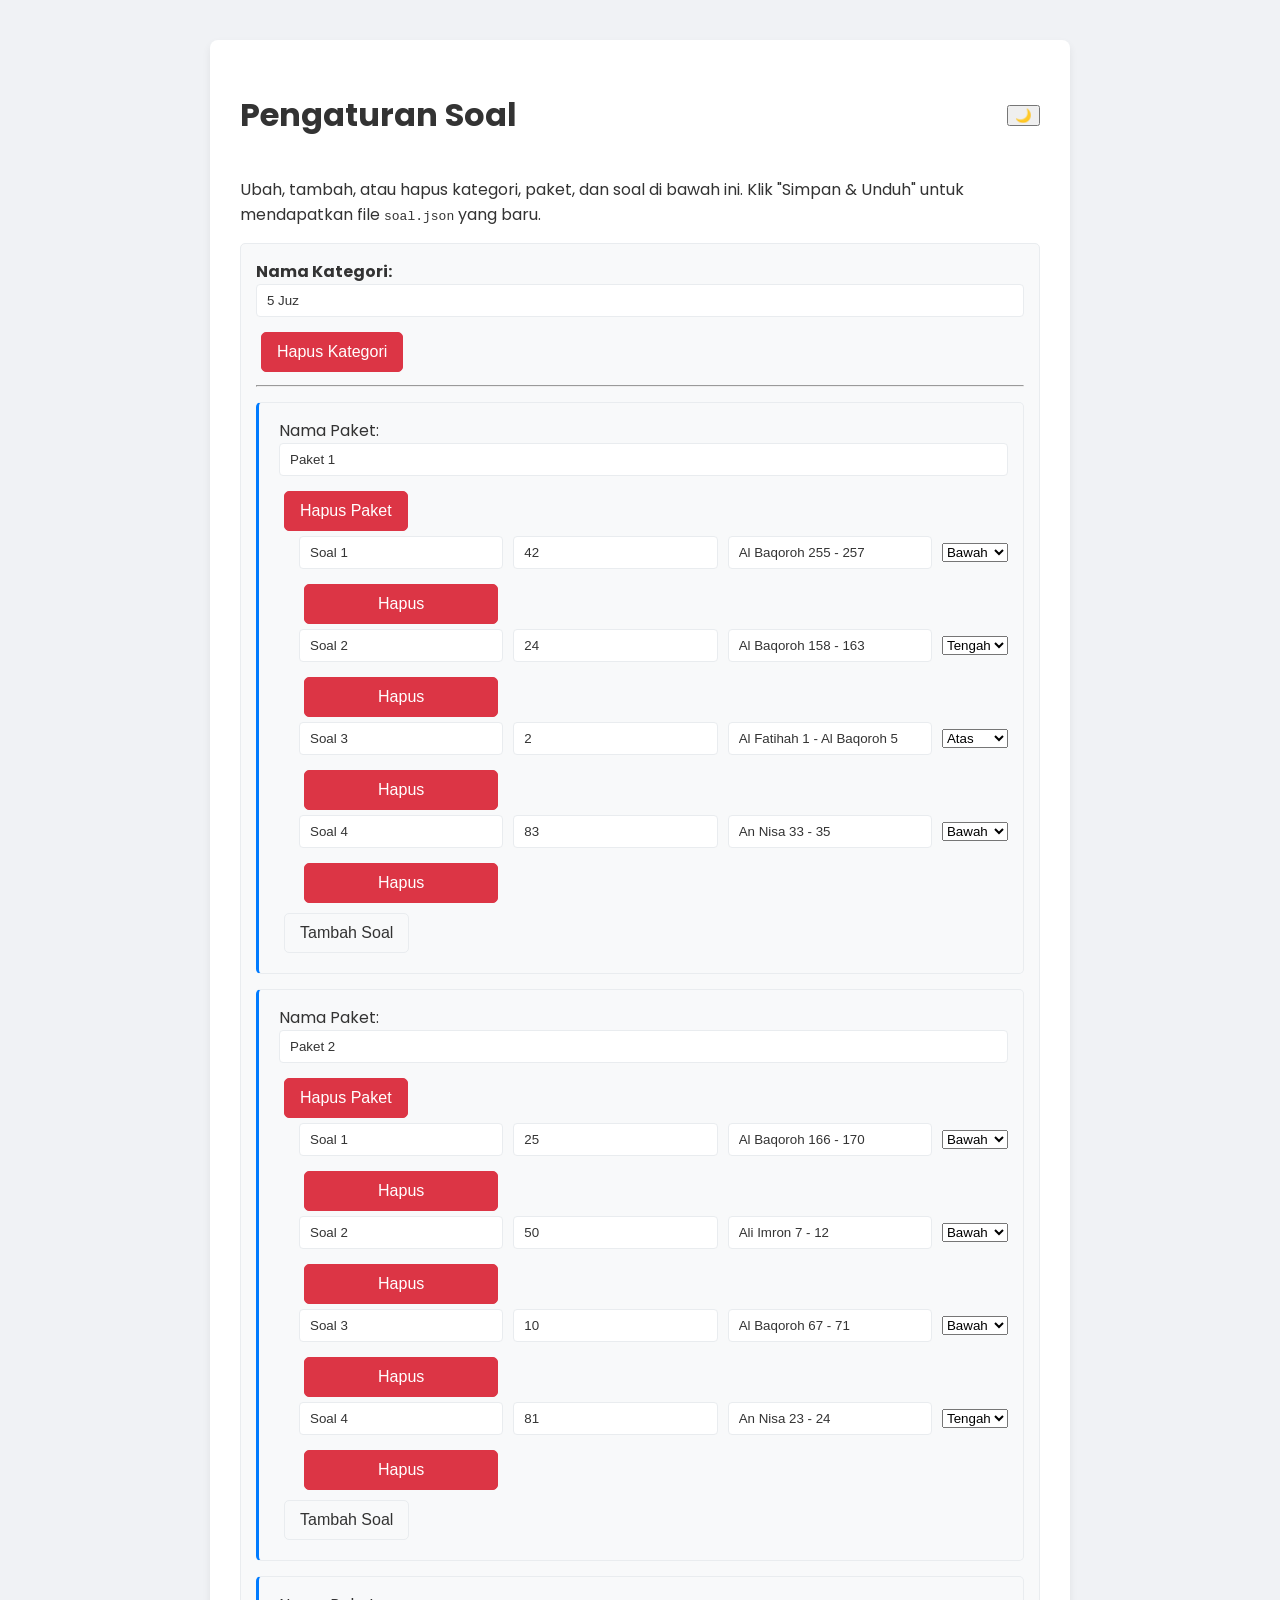
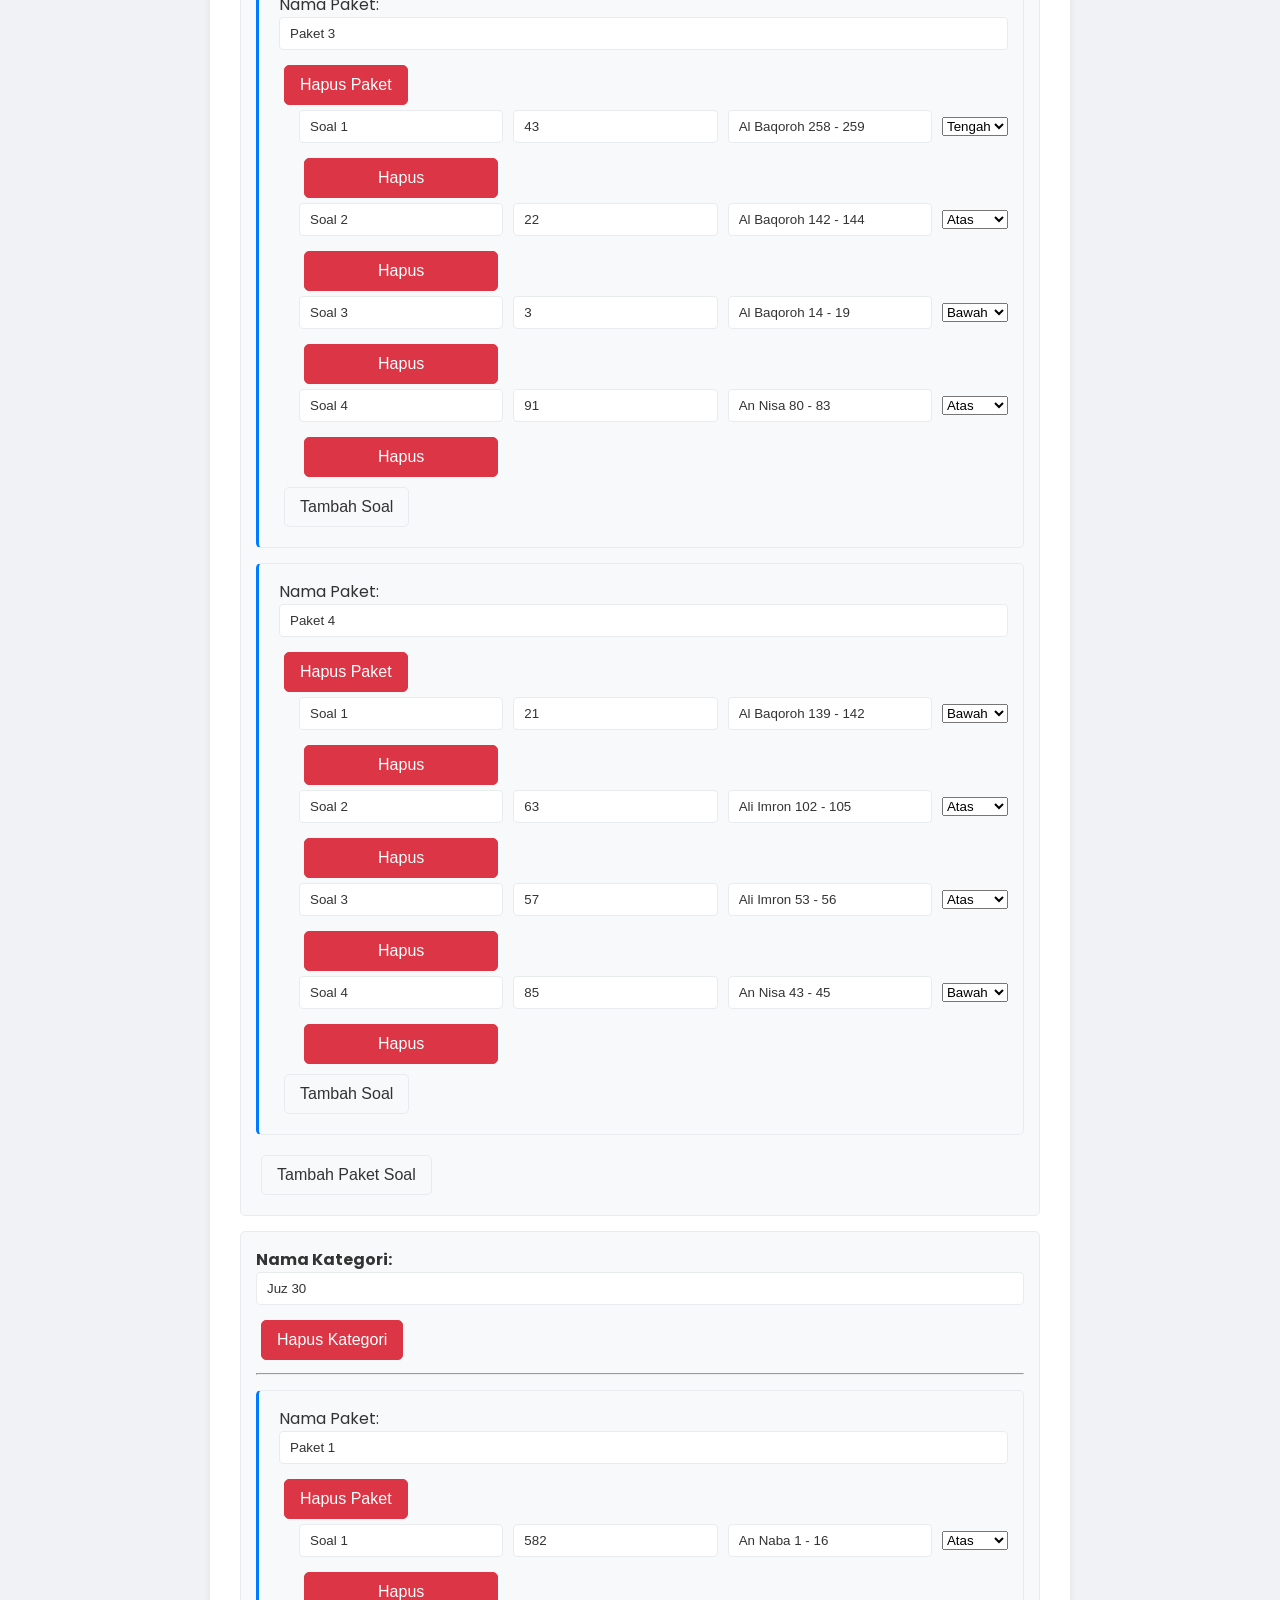
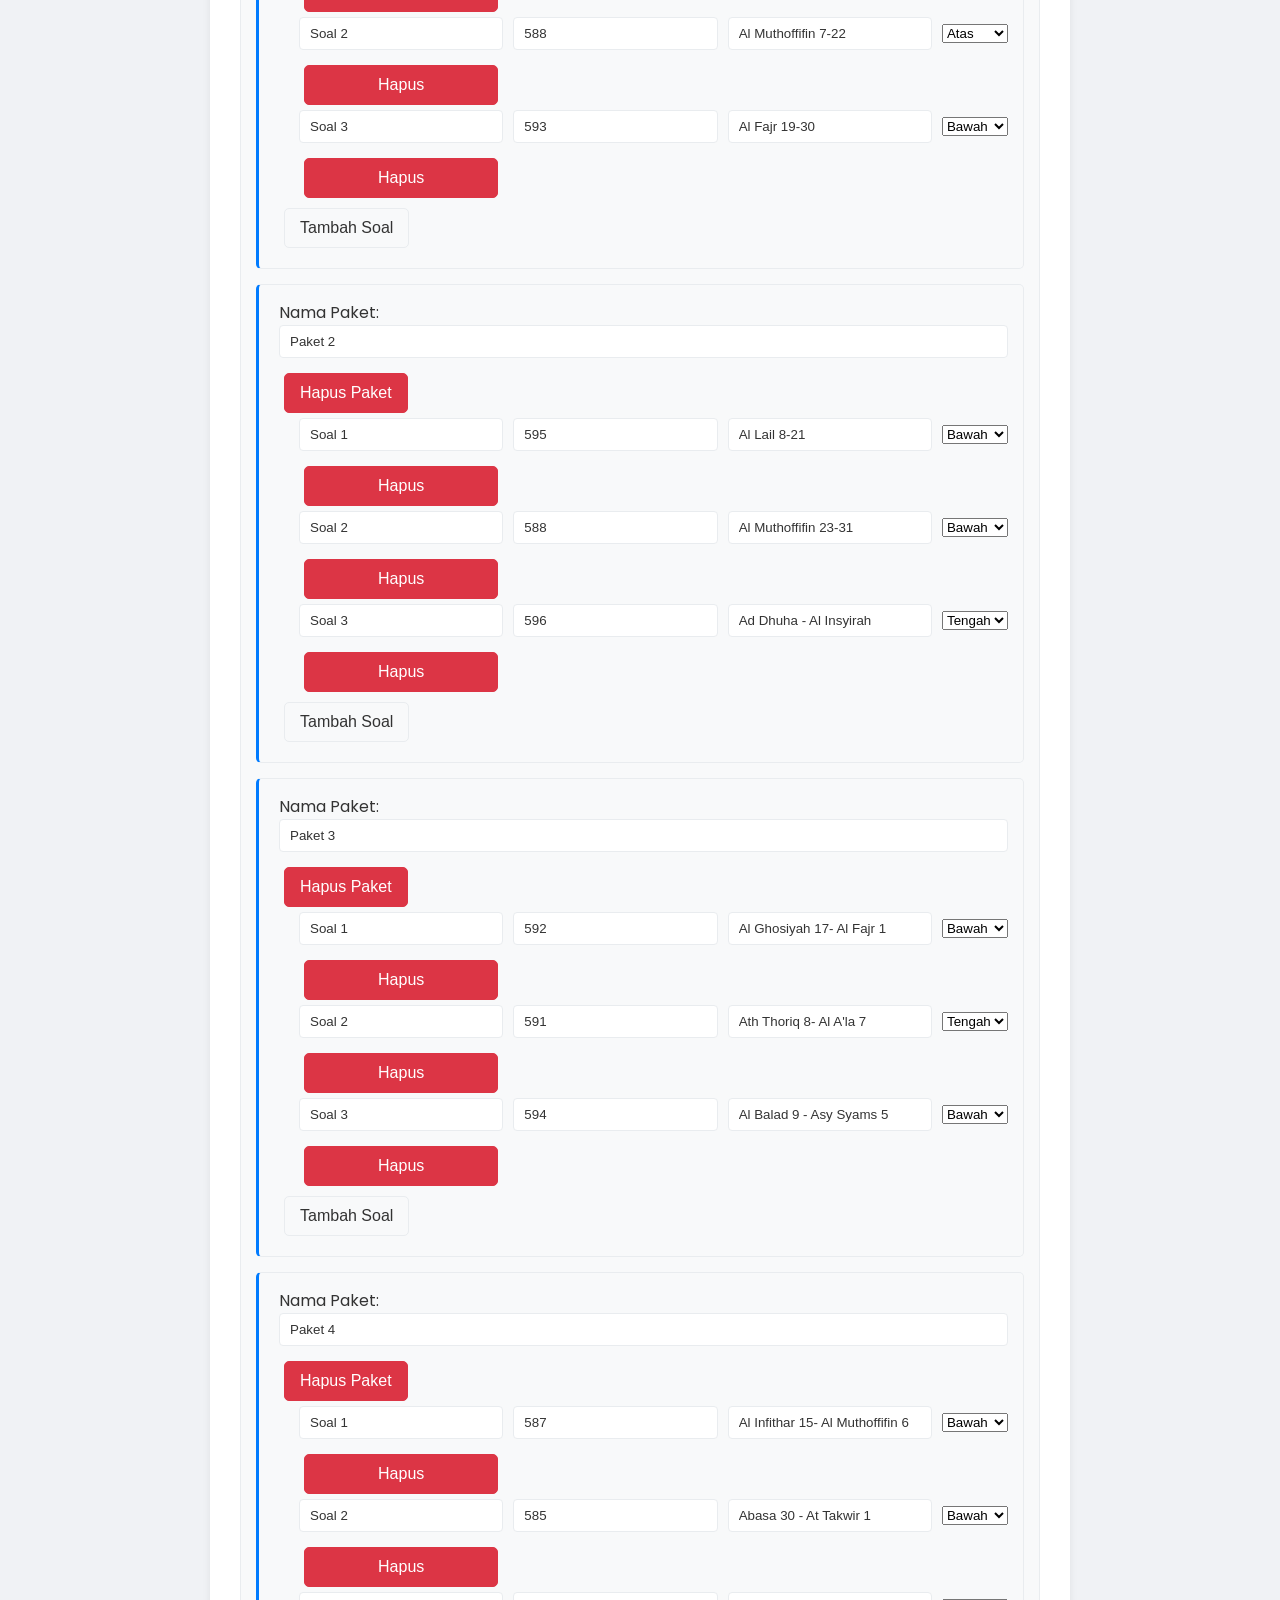
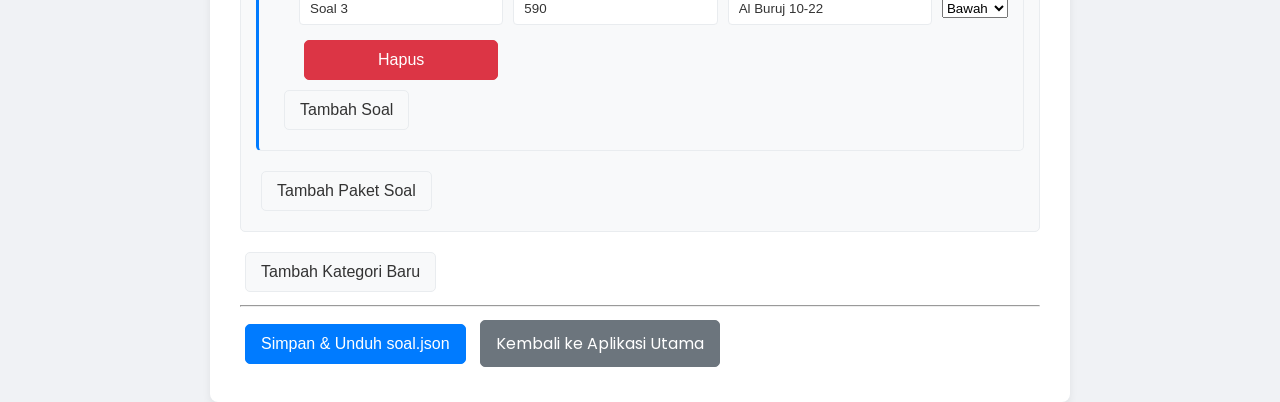
<file: settings.html>
<!DOCTYPE html>
<html lang="en">
<head>
    <meta charset="UTF-8">
    <meta name="viewport" content="width=device-width, initial-scale=1.0">
    <title>Pengaturan Soal MHQ</title>
    <link rel="stylesheet" href="style.css">
</head>
<body>
    <div class="settings-container">
        <div class="settings-header">
            <h1>Pengaturan Soal</h1>
            <button id="theme-toggle" title="Ganti Tema">🌙</button>
        </div>
        <p>Ubah, tambah, atau hapus kategori, paket, dan soal di bawah ini. Klik "Simpan & Unduh" untuk mendapatkan file <code>soal.json</code> yang baru.</p>

        <div id="editor-container">
            <!-- Konten editor akan dibuat oleh JavaScript -->
        </div>

        <button id="add-kategori-btn" class="btn">Tambah Kategori Baru</button>
        <hr>
        <button id="save-btn" class="btn btn-primary">Simpan & Unduh soal.json</button>
        <a href="index.html" class="btn btn-secondary">Kembali ke Aplikasi Utama</a>
    </div>

    <script src="theme.js"></script>
    <script src="settings.js"></script>
</body>
</html>
</file>
<file: style.css>
@import url('https://fonts.googleapis.com/css2?family=Poppins:wght@400;500;600&display=swap');

:root {
    --bg-primary: #ffffff;
    --bg-secondary: #f0f2f5;
    --bg-tertiary: #f8f9fa;
    --text-primary: #333;
    --text-secondary: #6c757d;
    --text-tertiary: #adb5bd;
    --border-color: #e9ecef;
    --shadow-color: rgba(0,0,0,0.07);
    --accent-color: #007bff;
    --accent-color-hover: #0056b3;
    --danger-color: #dc3545;
    --soal-hover-bg: #e6f2ff;
    --nav-bg: rgba(255, 255, 255, 0.8);
    --nav-border: #ddd;
    --nav-text: #333;
    --nav-disabled-bg: rgba(233, 236, 239, 0.5);
}

body.dark-mode {
    --bg-primary: #1e1e1e;
    --bg-secondary: #121212;
    --bg-tertiary: #2a2a2a;
    --text-primary: #e0e0e0;
    --text-secondary: #a0a0a0;
    --text-tertiary: #757575;
    --border-color: #3a3a3a;
    --shadow-color: rgba(255,255,255,0.07);
    --accent-color: #3a96ff;
    --accent-color-hover: #007bff;
    --soal-hover-bg: #3a3d40;
    --nav-bg: rgba(42, 42, 42, 0.8);
    --nav-border: #4a4a4a;
    --nav-text: #e0e0e0;
    --nav-disabled-bg: rgba(60, 60, 60, 0.5);
}


body, html {
    margin: 0;
    padding: 0;
    height: 100%;
    font-family: 'Poppins', sans-serif;
    background-color: var(--bg-secondary);
    color: var(--text-primary);
    transition: background-color 0.3s, color 0.3s;
}

.container {
    display: flex;
    height: 100vh;
}

/* --- Sidebar --- */
.sidebar {
    width: 30%;
    min-width: 350px;
    background-color: var(--bg-primary);
    padding: 25px;
    overflow-y: auto;
    box-shadow: 0 0 15px var(--shadow-color);
    display: flex;
    flex-direction: column;
}

.app-header {
    display: flex;
    align-items: center;
    gap: 18px;
    padding-bottom: 25px;
    border-bottom: 2px solid var(--border-color);
    margin-bottom: 15px;
}

.logo {
    width: 55px;
    height: 55px;
    border-radius: 8px;
    box-shadow: 0 2px 6px var(--shadow-color);
}

.app-header h2 {
    font-size: 1.2rem;
    font-weight: 700;
    line-height: 1.4;
    margin: 0;
    color: var(--text-primary);
    letter-spacing: 0.3px;
}

.app-header h2 span {
    font-size: 0.85rem;
    font-weight: 500;
    color: var(--text-secondary);
    display: block;
    margin-top: 2px;
}

.menu-header {
    display: flex;
    justify-content: space-between;
    align-items: center;
    margin-top: 25px;
    margin-bottom: 15px;
    padding: 12px 18px;
    background-color: var(--bg-tertiary);
    border-radius: 8px;
    border: 1px solid var(--border-color);
}

.menu-header h3 {
    margin: 0;
    font-size: 1.1rem;
    color: var(--text-primary);
    text-transform: uppercase;
    letter-spacing: 1.2px;
    font-weight: 600;
}


/* --- Tombol Kontrol Ikon SVG --- */
.controls-group button, .controls-group a {
    background: var(--bg-tertiary);
    border: 1px solid var(--border-color);
    border-radius: 8px;
    cursor: pointer;
    color: var(--text-secondary);
    transition: all 0.3s ease;
    box-shadow: 0 2px 4px var(--shadow-color);
    height: 40px;
    width: 40px;
    display: flex;
    align-items: center;
    justify-content: center;
    padding: 0;
    text-decoration: none;
}

.controls-group button:hover, .controls-group a:hover {
    background-color: var(--border-color);
    color: var(--accent-color);
    transform: translateY(-1px);
    box-shadow: 0 4px 8px var(--shadow-color);
}

.settings-btn:hover {
    transform: rotate(45deg);
}

/* --- Accordion Menu --- */
#menu-soal {
    flex-grow: 1;
    margin-top: 20px;
}

.kategori-title, .paket-title {
    cursor: pointer;
    padding: 14px 18px;
    background-color: var(--bg-tertiary);
    border: 1px solid var(--border-color);
    border-radius: 10px;
    margin-top: 12px;
    transition: all 0.3s ease;
    user-select: none;
    font-weight: 600;
    font-size: 1rem;
    color: var(--text-primary);
    box-shadow: 0 2px 4px var(--shadow-color);
    position: relative;
    display: flex;
    justify-content: space-between;
    align-items: center;
}

.kategori-title:hover, .paket-title:hover {
    background-color: var(--border-color);
    transform: translateY(-1px);
    box-shadow: 0 4px 8px var(--shadow-color);
}

.accordion-icon {
    transition: transform 0.3s ease;
    color: var(--text-secondary);
}

.kategori-title.active .accordion-icon,
.paket-title.active .accordion-icon {
    transform: rotate(90deg);
}

.paket-container, .soal-container {
    padding-left: 20px;
    max-height: 0;
    overflow: hidden;
    transition: max-height 0.4s ease-in-out;
}

.soal {
    padding: 12px 18px;
    border-bottom: 1px solid var(--border-color);
    cursor: pointer;
    transition: all 0.3s ease;
    font-size: 0.95rem;
    font-weight: 400;
    line-height: 1.5;
    border-radius: 6px;
    margin: 4px 0;
    position: relative;
}

.soal:last-child {
    border-bottom: none;
}

.soal:hover {
    background-color: var(--soal-hover-bg);
    transform: translateX(4px);
    box-shadow: 0 2px 6px var(--shadow-color);
}

.soal::before {
    content: '';
    position: absolute;
    left: 0;
    top: 50%;
    transform: translateY(-50%);
    width: 3px;
    height: 0;
    background-color: var(--accent-color);
    transition: height 0.3s ease;
    border-radius: 2px;
}

.soal:hover::before {
    height: 60%;
}

.soal-active {
    background-color: var(--accent-color);
    color: white;
    font-weight: 500;
    border-radius: 6px;
    box-shadow: 0 3px 8px rgba(0, 123, 255, 0.3);
    transform: translateX(4px);
}

.soal-active::before {
    height: 100%;
    background-color: white;
}

.soal-active:hover {
    background-color: var(--accent-color-hover);
    box-shadow: 0 4px 12px rgba(0, 123, 255, 0.4);
}


/* --- Content Area --- */
.content {
    width: 70%;
    height: 100vh;
    overflow: hidden;
    background-color: var(--bg-secondary);
    position: relative;
    padding: 15px;
    box-sizing: border-box;
}

#pdf-viewer {
    width: 100%;
    height: 100%;
    box-shadow: 0 0 10px var(--shadow-color);
    border-radius: 8px;
    overflow: auto; /* Aktifkan scrolling */
    position: relative; /* Jadikan ini positioning context */
}

.pdf-navigation button.active {
    background-color: var(--accent-color);
    color: white;
    transform: scale(1.1);
    opacity: 1;
}
#pdf-viewer canvas {
    display: block;
    margin: auto;
}

#pdf-highlighter {
    position: absolute;
    top: 0; /* Dikelola oleh JS */
    left: 0;
    width: 100%;
    height: 40px;
    background-color: rgba(255, 255, 0, 0.3);
    border: 1px solid rgba(255, 204, 0, 0.5);
    pointer-events: none;
    visibility: hidden;
    z-index: 10;
    border-radius: 6px;
    box-sizing: border-box; /* Pastikan padding/border tidak menambah lebar */
    transform: translateZ(0); /* Force hardware acceleration */
}


/* PDF Navigation Buttons */
.pdf-navigation {
    position: absolute;
    right: 35px;
    top: 50%;
    transform: translateY(-50%);
    display: flex;
    flex-direction: column;
    gap: 10px;
}

.pdf-navigation button {
    width: 45px;
    height: 45px;
    border-radius: 50%;
    border: 1px solid var(--nav-border);
    background-color: var(--nav-bg);
    color: var(--nav-text);
    font-size: 1.5em;
    cursor: pointer;
    transition: all 0.3s;
    opacity: 0.7;
    box-shadow: 0 2px 5px var(--shadow-color);
}

.pdf-navigation button:hover {
    background-color: var(--bg-primary);
    opacity: 1;
    transform: scale(1.1);
}

.pdf-navigation button:disabled {
    background-color: var(--nav-disabled-bg);
    cursor: not-allowed;
    opacity: 0.5;
}


/* --- Settings Page --- */
.settings-container {
    max-width: 800px;
    margin: 40px auto;
    padding: 30px;
    background-color: var(--bg-primary);
    border-radius: 8px;
    box-shadow: 0 4px 8px var(--shadow-color);
}

.settings-header {
    display: flex;
    justify-content: space-between;
    align-items: center;
}

.settings-container h1 {
    color: var(--text-primary);
}

.btn {
    padding: 10px 15px;
    border: none;
    border-radius: 5px;
    cursor: pointer;
    font-size: 1em;
    margin: 5px;
    text-decoration: none;
    display: inline-block;
    background-color: var(--bg-tertiary);
    color: var(--text-primary);
    border: 1px solid var(--border-color);
    transition: background-color 0.3s;
}
.btn:hover {
    background-color: var(--border-color);
}
.btn-primary {
    background-color: var(--accent-color);
    color: white;
    border-color: var(--accent-color);
}
.btn-primary:hover {
    background-color: var(--accent-color-hover);
}
.btn-secondary {
    background-color: var(--text-secondary);
    color: white;
    border-color: var(--text-secondary);
}
.btn-danger {
    background-color: var(--danger-color);
    color: white;
    border-color: var(--danger-color);
}

.editor-group {
    border: 1px solid var(--border-color);
    border-radius: 5px;
    padding: 15px;
    margin-bottom: 15px;
    background-color: var(--bg-tertiary);
}

.editor-group input {
    width: calc(100% - 22px);
    padding: 8px 10px;
    margin-bottom: 10px;
    border: 1px solid var(--border-color);
    border-radius: 4px;
    background-color: var(--bg-primary);
    color: var(--text-primary);
}

.editor-group .paket-group {
    padding-left: 20px;
    border-left: 3px solid var(--accent-color);
    margin-top: 15px;
}

.editor-group .soal-item {
    padding-left: 20px;
    display: grid;
    grid-template-columns: 1fr 1fr 1fr auto;
    gap: 10px;
    align-items: center;
}

.editor-group .soal-item input {
    width: 100%;
    box-sizing: border-box;
    margin-bottom: 0;
}

/* --- Sidebar Controls --- */
.sidebar-controls {
    display: flex;
    justify-content: space-between;
    align-items: center;
    padding: 15px 0;
    border-bottom: 2px solid var(--border-color);
    gap: 15px;
    margin-bottom: 10px;
}

.menu-label {
    font-size: 1.1rem;
    font-weight: 600;
    color: var(--text-primary);
    letter-spacing: 0.5px;
    flex-shrink: 0;
}

.controls-group {
    display: flex;
    align-items: center;
    gap: 10px;
}

/* --- Menu Soal Acak --- */
.menu-acak-container {
    padding-top: 25px;
}

.acak-controls {
    display: flex;
    gap: 12px;
    align-items: center;
    margin-bottom: 25px;
    padding: 15px;
    background-color: var(--bg-tertiary);
    border-radius: 10px;
    border: 1px solid var(--border-color);
    box-shadow: 0 2px 4px var(--shadow-color);
}

.acak-controls label {
    font-size: 0.95rem;
    color: var(--text-secondary);
    font-weight: 500;
}

.acak-controls input[type="number"] {
    width: 60px;
    padding: 10px;
    border-radius: 6px;
    border: 1px solid var(--border-color);
    background-color: var(--bg-primary);
    color: var(--text-primary);
    font-family: 'Poppins', sans-serif;
    font-weight: 500;
    text-align: center;
    transition: border-color 0.3s ease;
}

.acak-controls input[type="number"]:focus {
    outline: none;
    border-color: var(--accent-color);
    box-shadow: 0 0 0 2px rgba(0, 123, 255, 0.1);
}

.acak-controls button {
    padding: 10px 18px;
    border: none;
    background-color: var(--accent-color);
    color: white;
    border-radius: 6px;
    cursor: pointer;
    transition: all 0.3s ease;
    font-family: 'Poppins', sans-serif;
    font-weight: 600;
    font-size: 0.95rem;
    box-shadow: 0 2px 4px rgba(0, 123, 255, 0.2);
}

.acak-controls button:hover {
    background-color: var(--accent-color-hover);
    transform: translateY(-1px);
    box-shadow: 0 4px 8px rgba(0, 123, 255, 0.3);
}

#hasil-acak-container .soal {
    margin-top: 5px;
}


/* --- Juz Selector --- */
.juz-selector-container {
    margin-top: 25px;
    padding: 18px;
    background-color: var(--bg-tertiary);
    border-radius: 10px;
    border: 1px solid var(--border-color);
    box-shadow: 0 2px 4px var(--shadow-color);
}

.juz-selector-container label {
    display: block;
    font-size: 0.95rem;
    color: var(--text-secondary);
    margin-bottom: 15px;
    font-weight: 500;
}

#juz-buttons {
    display: flex;
    flex-wrap: wrap;
    gap: 10px;
}

.juz-btn {
    width: 44px;
    height: 44px;
    border-radius: 8px;
    border: 1px solid var(--border-color);
    background-color: var(--bg-primary);
    color: var(--text-primary);
    cursor: pointer;
    transition: all 0.3s ease;
    font-family: 'Poppins', sans-serif;
    font-weight: 600;
    font-size: 0.9rem;
    box-shadow: 0 2px 4px var(--shadow-color);
    display: flex;
    align-items: center;
    justify-content: center;
}

.juz-btn:hover {
    background-color: var(--border-color);
    transform: translateY(-2px);
    box-shadow: 0 4px 8px var(--shadow-color);
}

.juz-btn.active {
    background-color: var(--accent-color);
    color: white;
    border-color: var(--accent-color);
    transform: translateY(-2px);
    box-shadow: 0 4px 12px rgba(0, 123, 255, 0.3);
}

/* --- New Loader CSS --- */
#loader-container {
    display: flex;
    justify-content: center;
    align-items: center;
    padding: 10px 0;
    margin-bottom: 20px;
}

.loader {
  --background: linear-gradient(135deg, var(--accent-color), var(--accent-color-hover));
  --shadow: var(--shadow-color);
  --text: var(--text-secondary);
  --page: #f0f2f580;
  --page-fold: #e9ecef80;
  --duration: 3s;
  width: 200px;
  height: 140px;
  position: relative;
}
body.dark-mode .loader {
  --page: #3a3a3a80;
  --page-fold: #4a4a4a80;
}

.loader:before, .loader:after {
  --r: -6deg;
  content: "";
  position: absolute;
  bottom: 8px;
  width: 120px;
  top: 80%;
  box-shadow: 0 16px 12px var(--shadow);
  transform: rotate(var(--r));
}

.loader:before { left: 4px; }
.loader:after { --r: 6deg; right: 4px; }

.loader div {
  width: 100%;
  height: 100%;
  border-radius: 13px;
  position: relative;
  z-index: 1;
  perspective: 600px;
  box-shadow: 0 4px 6px var(--shadow);
  background-image: var(--background);
}

.loader div ul {
  margin: 0;
  padding: 0;
  list-style: none;
  position: relative;
}

.loader div ul li {
  --r: 180deg;
  --o: 0;
  --c: var(--page);
  position: absolute;
  top: 10px;
  left: 10px;
  transform-origin: 100% 50%;
  color: var(--c);
  opacity: var(--o);
  transform: rotateY(var(--r));
  animation: page-turn var(--duration) ease infinite;
}

.loader div ul li:nth-child(2) { animation-name: page-2; }
.loader div ul li:nth-child(3) { animation-name: page-3; }
.loader div ul li:nth-child(4) { animation-name: page-4; }
.loader div ul li:nth-child(5) { animation-name: page-5; }

.loader div ul li:nth-child(2),
.loader div ul li:nth-child(3),
.loader div ul li:nth-child(4),
.loader div ul li:nth-child(5) {
  --c: var(--page-fold);
}

.loader div ul li svg {
  width: 90px;
  height: 120px;
  display: block;
}

.loader div ul li:first-child { --r: 0deg; --o: 1; }
.loader div ul li:last-child { --o: 1; }

.loader span {
  display: block;
  left: 0;
  right: 0;
  top: 100%;
  margin-top: 20px;
  text-align: center;
  color: var(--text);
}

@keyframes page-turn { 0% { transform: rotateY(180deg); opacity: 0; } 20% { opacity: 1; } 35%, 100% { opacity: 0; } 50%, 100% { transform: rotateY(0deg); } }
@keyframes page-2 { 15% { transform: rotateY(180deg); opacity: 0; } 35% { opacity: 1; } 50%, 100% { opacity: 0; } 65%, 100% { transform: rotateY(0deg); } }
@keyframes page-3 { 30% { transform: rotateY(180deg); opacity: 0; } 50% { opacity: 1; } 65%, 100% { opacity: 0; } 80%, 100% { transform: rotateY(0deg); } }
@keyframes page-4 { 45% { transform: rotateY(180deg); opacity: 0; } 65% { opacity: 1; } 80%, 100% { opacity: 0; } 95%, 100% { transform: rotateY(0deg); } }
@keyframes page-5 { 60% { transform: rotateY(180deg); opacity: 0; } 80% { opacity: 1; } 95%, 100% { opacity: 0; } 100% { transform: rotateY(0deg); } }

/* --- New Menu Toggle Switch V2 --- */
.switch {
 position: relative;
 display: inline-block;
 width: 110px;
 height: 40px;
}

.switch input {
 display: none;
}

.slider {
 position: absolute;
 cursor: pointer;
 top: 0;
 left: 0;
 right: 0;
 bottom: 0;
 background-color: var(--bg-tertiary);
 border: 1px solid var(--border-color);
 transition: all 0.3s ease;
 border-radius: 36px;
 box-shadow: 0 2px 4px var(--shadow-color);
}

.slider:before {
 position: absolute;
 content: "";
 height: 32px;
 width: 32px;
 left: 4px;
 bottom: 4px;
 background-color: white;
 box-shadow: 0 2px 6px var(--shadow-color);
 transition: all 0.3s ease;
 border-radius: 50%;
}

input:checked + .slider {
 background-color: var(--accent-color);
 border-color: var(--accent-color);
}

input:focus + .slider {
 box-shadow: 0 0 0 3px rgba(0, 123, 255, 0.1);
}

input:checked + .slider:before {
 transform: translateX(70px);
}

.slider:after {
 content: 'Normal';
 color: var(--text-primary);
 display: block;
 position: absolute;
 transform: translate(-50%,-50%);
 top: 50%;
 left: 60%;
 font-size: 11px;
 font-family: 'Poppins', sans-serif;
 font-weight: 500;
}

input:checked + .slider:after {
 content: 'Acak';
 left: 30%;
 color: white;
}


/* --- New Highlighter Toggle --- */
#highlighter-toggle {
  display: none;
}

.switch-highlighter {
  width: fit-content;
  padding: 8px 12px;
  background-color: var(--bg-tertiary);
  border-radius: 8px;
  z-index: 1;
  cursor: pointer;
  display: flex;
  transition: all 0.7s;
  border: 1px solid var(--border-color);
  box-shadow: 0 2px 4px var(--shadow-color);
  align-items: center;
  justify-content: center;
  height: 40px;
  min-width: 40px;
}

.switch-highlighter svg {
  transition: all 0.3s ease;
  height: 1.3em;
  width: auto;
}

#highlighter-toggle:checked + .switch-highlighter {
  background-color: var(--accent-color);
  box-shadow: 0px 0px 20px rgba(0, 123, 255, 0.4);
  border-color: var(--accent-color);
}

.switch-highlighter svg {
  transition: all 0.3s ease;
}

#highlighter-toggle:checked + .switch-highlighter svg {
  transform: scale(1.1);
}

.switch-highlighter {
    padding: 0;
    width: 40px;
    height: 40px;
}

/* --- Responsive Design --- */
@media (max-width: 768px) {
    .container {
        flex-direction: column;
    }
    
    .sidebar {
        width: 100%;
        min-width: auto;
        max-height: 40vh;
        overflow-y: auto;
    }
    
    .content {
        width: 100%;
        height: 60vh;
    }
    
    .app-header h2 {
        font-size: 1rem;
    }
    
    .app-header h2 span {
        font-size: 0.8rem;
    }
    
    .kategori-title, .paket-title {
        padding: 12px 15px;
        font-size: 0.95rem;
    }
    
    .soal {
        padding: 10px 15px;
        font-size: 0.9rem;
    }
    
    .acak-controls {
        flex-direction: column;
        gap: 15px;
        align-items: stretch;
    }
    
    .acak-controls input[type="number"] {
        width: 100%;
        text-align: center;
    }
    
    .juz-selector-container {
        padding: 15px;
    }
    
    .juz-btn {
        width: 40px;
        height: 40px;
        font-size: 0.85rem;
    }
}

@media (max-width: 480px) {
    .sidebar {
        padding: 15px;
    }
    
    .app-header {
        gap: 12px;
    }
    
    .logo {
        width: 45px;
        height: 45px;
    }
    
    .sidebar-controls {
        flex-direction: column;
        gap: 15px;
        align-items: stretch;
    }
    
    .menu-label {
        text-align: center;
        font-size: 1rem;
    }
    
    .controls-group {
        justify-content: center;
        flex-wrap: wrap;
        gap: 10px;
    }
    
    .menu-header {
        padding: 10px 15px;
    }
    
    .menu-header h3 {
        font-size: 1rem;
    }
}
</file>
